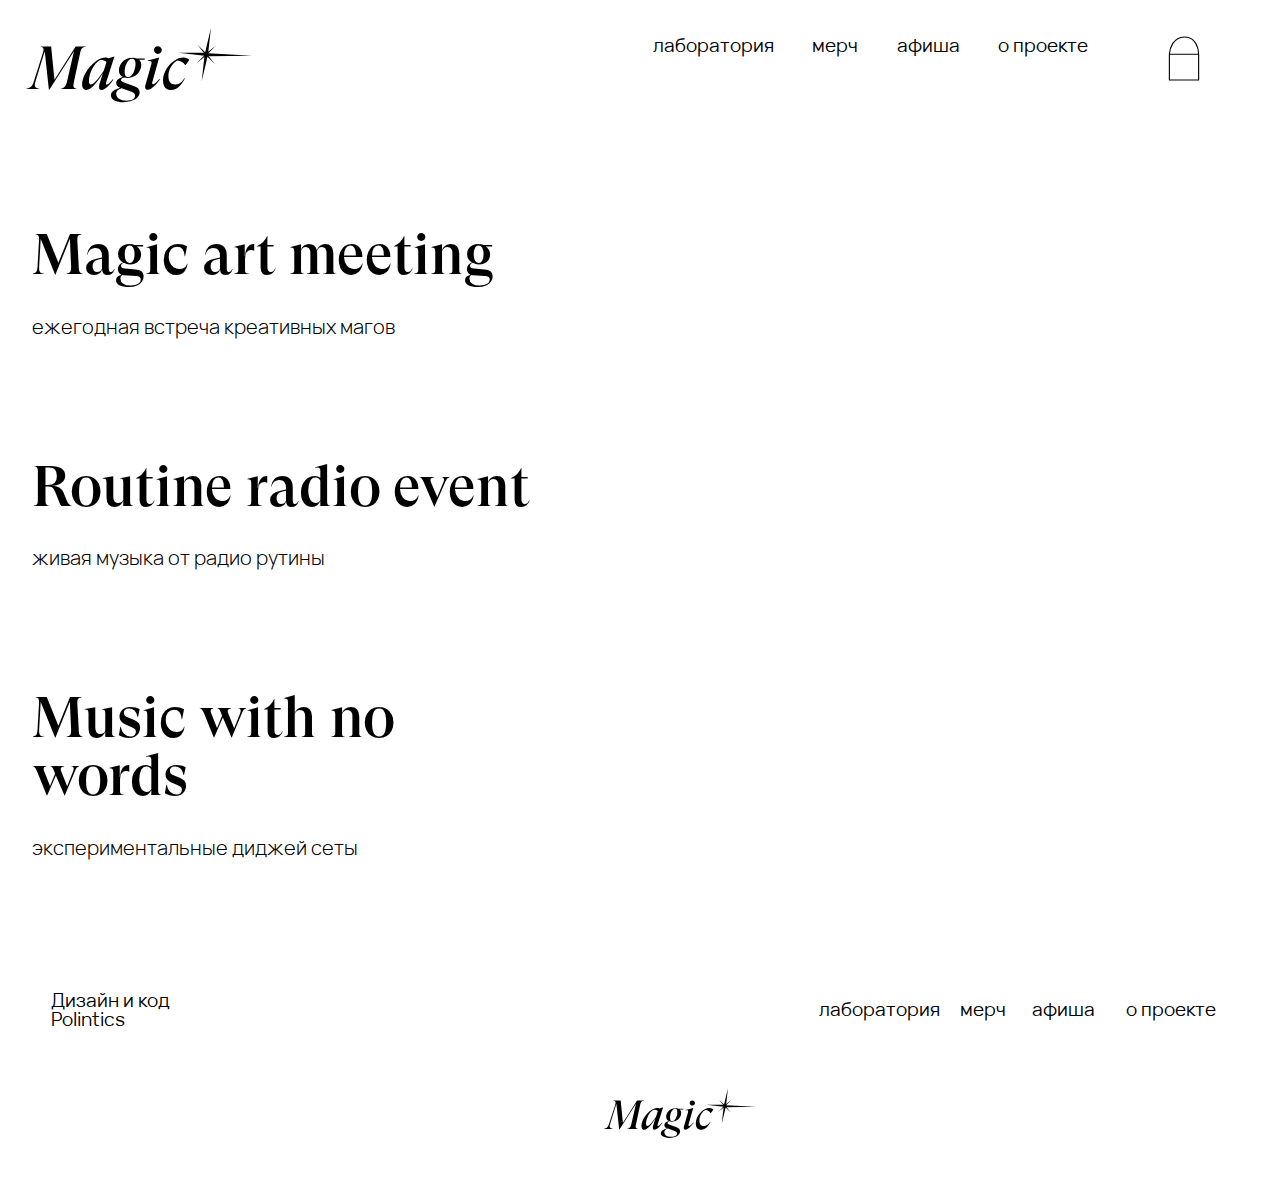
<file: event.html>
<!DOCTYPE html>
<html lang="ru">
  <head>
    <meta charset="UTF-8" />

    <title>Magic</title>

    <link rel="stylesheet" href="./css/style.css" />

    <link rel="icon" href="./img/star.svg" type="image/x-icon" />

    <meta name="viewport" content="width=device-width, initial-scale=1.0" />

    <script src="./js.js" charset="UTF-8"></script>
  </head>

  <body> 
     <!-- header -->
     <div class="header">
        <a href="./index.html"><div class="logo"></div></a>
        <div class="text">
          <a href="index.html" class="nav-link" data-page="index.html">лаборатория</a>
          <a href="merch.html" class="nav-link" data-page="merch.html">мерч</a>
          <a href="event.html" class="nav-link" data-page="event.html">афиша</a>
          <a href="about.html" class="nav-link" data-page="about.html">о проекте</a>
        </div>
        <a href="./404.html">
          <div class="basket"></div>
        </a>
      </div>

      <!-- названия афиши -->

      <div class="event">
        <div class="names">
          <div class="n_1" data-id="1">
            <h2>Magic art meeting</h2>
            <br><br>
            <p class="describe_event">ежегодная встреча креативных магов</p>
          </div>
      
          <div class="n_2" data-id="2">
            <h2>Routine radio event</h2>
            <br><br>
            <p class="describe_event">живая музыка от радио рутины</p>
          </div>
      
          <div class="n_3" data-id="3">
            <h2>Music with no words</h2>
            <br><br>
            <p class="describe_event">экспериментальные диджей сеты</p>
          </div>
        </div>
      
        <div class="event-detail" id="eventDetail">
          <div class="event-content" id="eventContent">
          </div>
        </div>
      </div>
      
        
  


       <!-- подвал -->
    <div class="basement">
        <p class="name">Дизайн и код <br>
          Polintics</p>
       <div class="logo_2"></div>
       <div class="text_2">
         <a href="about.html">лаборатория</a>
         <a href="merch.html">мерч</a>
         <a href="event.html">афиша</a>
         <a href="event.html">о проекте</a>
       </div>
   </div>



   
  </body>
</html>
</file>
<file: css/style.css>
@import 'reset.css';
@import 'content.css';
@import 'font.css';
@import "responsive.css";
</file>
